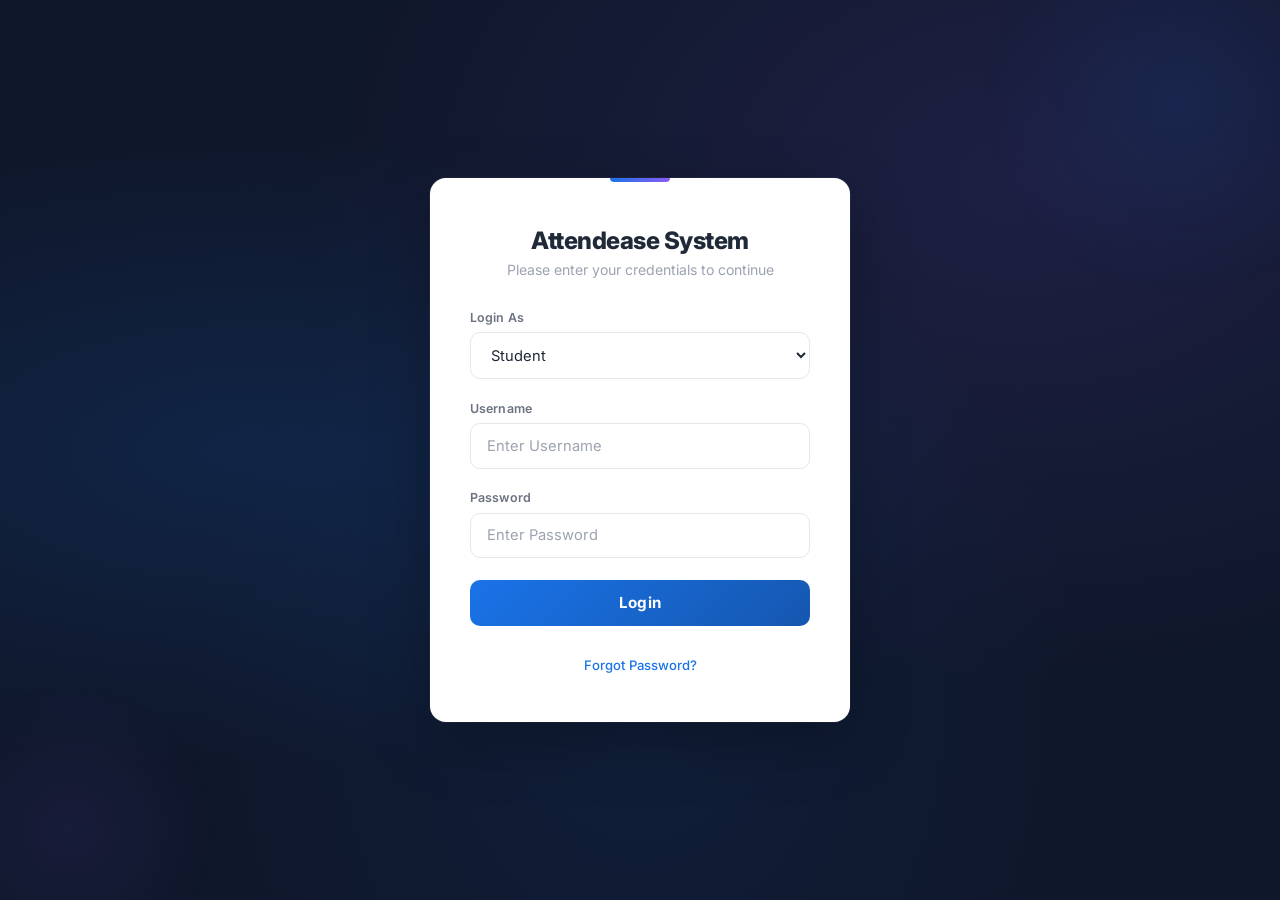
<file: loginbackup.html>
<!DOCTYPE html>
<html lang="en">

<head>
    <meta charset="UTF-8">
    <meta name="viewport" content="width=device-width, initial-scale=1.0">
    <title>Attendease System</title>
    <link rel="stylesheet" href="login.css">
</head>

<body>
    <div class="login-container">
        <form class="login-form" id="loginForm">
            <h2>Attendease System</h2>
            <p>Please enter your credentials to continue</p>

            <div class="input-group">
                <label for="role">Login As</label>
                <select id="role" name="role">
                    <option value="student">Student</option>
                    <option value="teacher">Teacher</option>
                    <option value="admin">Admin</option>
                </select>
            </div>

            <div class="input-group">
                <label for="username">Username</label>
                <input type="text" id="username" name="username" placeholder="Enter Username" required>
            </div>

            <div class="input-group">
                <label for="password">Password</label>
                <input type="password" id="password" name="password" placeholder="Enter Password" required>
            </div>

            <div class="error-message" id="errorMessage"></div>

            <button type="submit" class="login-btn" id="loginBtn">Login</button>

            <div class="footer-links">
                <a href="#" id="forgotPassword">Forgot Password?</a>
            </div>
        </form>
    </div>

    <script>
        document.getElementById('loginForm').addEventListener('submit', async function (e) {
            e.preventDefault();

            const role = document.getElementById('role').value;
            const username = document.getElementById('username').value.trim();
            const password = document.getElementById('password').value;
            const errorMessage = document.getElementById('errorMessage');
            const loginBtn = document.getElementById('loginBtn');

            // Clear previous errors
            errorMessage.textContent = '';
            errorMessage.style.display = 'none';

            // Basic validation
            if (!username || !password) {
                showError('Please fill in all fields');
                return;
            }

            if (username.length < 3) {
                showError('Username must be at least 3 characters');
                return;
            }

            if (password.length < 6) {
                showError('Password must be at least 6 characters');
                return;
            }

            // Show loading state
            loginBtn.disabled = true;
            loginBtn.textContent = 'Logging in...';

            try {
                // Option 1: Send to backend API
                const response = await fetch('/api/login', {
                    method: 'POST',
                    headers: {
                        'Content-Type': 'application/json',
                    },
                    body: JSON.stringify({ role, username, password })
                });

                const data = await response.json();

                if (response.ok && data.success) {
                    // Store session/token
                    localStorage.setItem('authToken', data.token);
                    localStorage.setItem('userRole', role);
                    localStorage.setItem('username', username);

                    // Redirect based on role
                    redirectToDashboard(role);
                } else {
                    showError(data.message || 'Invalid credentials');
                }
            } catch (error) {
                // For demo/testing without backend, use mock authentication
                if (mockAuthenticate(role, username, password)) {
                    localStorage.setItem('userRole', role);
                    localStorage.setItem('username', username);
                    redirectToDashboard(role);
                } else {
                    showError('Invalid username or password');
                }
            } finally {
                loginBtn.disabled = false;
                loginBtn.textContent = 'Login';
            }
        });

        function showError(message) {
            const errorMessage = document.getElementById('errorMessage');
            errorMessage.textContent = message;
            errorMessage.style.display = 'block';
        }

        function redirectToDashboard(role) {
            const dashboards = {
                student: '/student/dashboard.html',
                teacher: '/teacher/dashboard.html',
                admin: '/admin/dashboard.html'
            };
            window.location.href = dashboards[role] || '/dashboard.html';
        }

        // Mock authentication for testing (remove in production)
        function mockAuthenticate(role, username, password) {
            const mockUsers = {
                student: { username: 'student', password: 'student123' },
                teacher: { username: 'teacher', password: 'teacher123' },
                admin: { username: 'admin', password: 'admin123' }
            };

            const user = mockUsers[role];
            return user && user.username === username && user.password === password;
        }

        // Forgot password handler
        document.getElementById('forgotPassword').addEventListener('click', function (e) {
            e.preventDefault();
            const username = document.getElementById('username').value.trim();

            if (username) {
                alert(`Password reset link will be sent for: ${username}`);
                // In production: send request to /api/forgot-password
            } else {
                alert('Please enter your username first');
                document.getElementById('username').focus();
            }
        });

        // Check if already logged in
        window.addEventListener('load', function () {
            const token = localStorage.getItem('authToken');
            const role = localStorage.getItem('userRole');

            if (token && role) {
                redirectToDashboard(role);
            }
        });
    </script>
</body>

</html>
</file>
<file: login.css>
/* ===== GOOGLE FONT (loaded inline since login.html doesn't have it) ===== */
@import url('https://fonts.googleapis.com/css2?family=Inter:wght@400;500;600;700;800&display=swap');

/* ===== RESET ===== */
*, *::before, *::after {
    box-sizing: border-box;
    margin: 0;
    padding: 0;
}

:root {
    --primary: #1a73e8;
    --primary-dark: #1557b0;
    --primary-light: #e8f0fe;
    --primary-glow: rgba(26, 115, 232, 0.18);
    --accent-purple: #8b5cf6;
    --bg: #0f172a;
    --surface: #ffffff;
    --text: #1f2937;
    --text-secondary: #6b7280;
    --text-muted: #9ca3af;
    --border: #e5e7eb;
    --radius: 16px;
    --radius-sm: 10px;
    --transition: 0.3s cubic-bezier(0.4, 0, 0.2, 1);
}

/* ===== BODY – gradient background ===== */
body {
    font-family: 'Inter', 'Segoe UI', Tahoma, Geneva, Verdana, sans-serif;
    background: var(--bg);
    background-image:
        radial-gradient(ellipse at 20% 50%, rgba(26, 115, 232, 0.15) 0%, transparent 50%),
        radial-gradient(ellipse at 80% 20%, rgba(139, 92, 246, 0.12) 0%, transparent 50%),
        radial-gradient(ellipse at 50% 80%, rgba(26, 115, 232, 0.08) 0%, transparent 50%);
    display: flex;
    justify-content: center;
    align-items: center;
    min-height: 100vh;
    padding: 1.5rem;
}

/* floating dot decorations */
body::before,
body::after {
    content: '';
    position: fixed;
    border-radius: 50%;
    pointer-events: none;
    z-index: 0;
}

body::before {
    width: 400px;
    height: 400px;
    background: radial-gradient(circle, rgba(26,115,232,0.1) 0%, transparent 70%);
    top: -100px;
    right: -100px;
    animation: floatOrb 12s ease-in-out infinite;
}

body::after {
    width: 300px;
    height: 300px;
    background: radial-gradient(circle, rgba(139,92,246,0.08) 0%, transparent 70%);
    bottom: -80px;
    left: -80px;
    animation: floatOrb 15s ease-in-out infinite reverse;
}

@keyframes floatOrb {
    0%, 100% { transform: translate(0, 0); }
    50% { transform: translate(30px, -20px); }
}

/* ===== LOGIN CARD ===== */
.login-container {
    background: var(--surface);
    padding: 3rem 2.5rem;
    border-radius: var(--radius);
    box-shadow:
        0 20px 60px rgba(0, 0, 0, 0.25),
        0 0 0 1px rgba(255, 255, 255, 0.05);
    width: 100%;
    max-width: 420px;
    position: relative;
    z-index: 1;
    animation: slideUp 0.5s cubic-bezier(0.34, 1.56, 0.64, 1);
}

@keyframes slideUp {
    from {
        opacity: 0;
        transform: translateY(24px) scale(0.98);
    }
    to {
        opacity: 1;
        transform: translateY(0) scale(1);
    }
}

/* Accent bar on top */
.login-container::before {
    content: '';
    position: absolute;
    top: 0;
    left: 50%;
    transform: translateX(-50%);
    width: 60px;
    height: 4px;
    border-radius: 0 0 4px 4px;
    background: linear-gradient(90deg, var(--primary), var(--accent-purple));
}

/* ===== FORM HEADER ===== */
.login-form h2 {
    color: var(--text);
    font-size: 1.5rem;
    font-weight: 800;
    text-align: center;
    margin-bottom: 0.35rem;
    letter-spacing: -0.02em;
}

.login-form p {
    color: var(--text-muted);
    font-size: 0.88rem;
    margin-bottom: 2rem;
    text-align: center;
    font-weight: 400;
}

/* ===== INPUT GROUPS ===== */
.input-group {
    margin-bottom: 1.35rem;
}

.input-group label {
    display: block;
    font-size: 0.78rem;
    color: var(--text-secondary);
    margin-bottom: 0.45rem;
    font-weight: 600;
    letter-spacing: 0.01em;
}

.input-group input,
.input-group select {
    width: 100%;
    padding: 0.8rem 1rem;
    border: 1.5px solid var(--border);
    border-radius: var(--radius-sm);
    font-family: 'Inter', sans-serif;
    font-size: 0.92rem;
    color: var(--text);
    outline: none;
    background: var(--surface);
    transition: all var(--transition);
}

.input-group input::placeholder {
    color: var(--text-muted);
    font-weight: 400;
}

.input-group input:hover {
    border-color: #d1d5db;
}

.input-group input:focus {
    border-color: var(--primary);
    box-shadow: 0 0 0 4px var(--primary-glow);
}

/* ===== ERROR MESSAGE ===== */
.error-message {
    display: none;
    color: #dc2626;
    background: linear-gradient(135deg, #fef2f2, #fee2e2);
    border: 1px solid #fecaca;
    padding: 0.75rem 1rem;
    border-radius: var(--radius-sm);
    margin-bottom: 1.25rem;
    font-size: 0.82rem;
    font-weight: 500;
    text-align: center;
    animation: shakeError 0.4s ease;
}

@keyframes shakeError {
    0%, 100% { transform: translateX(0); }
    20% { transform: translateX(-6px); }
    40% { transform: translateX(6px); }
    60% { transform: translateX(-4px); }
    80% { transform: translateX(4px); }
}

/* ===== LOGIN BUTTON ===== */
.login-btn {
    width: 100%;
    padding: 0.85rem;
    background: linear-gradient(135deg, var(--primary), var(--primary-dark));
    color: white;
    border: none;
    border-radius: var(--radius-sm);
    font-family: 'Inter', sans-serif;
    font-size: 0.95rem;
    font-weight: 700;
    cursor: pointer;
    letter-spacing: 0.01em;
    transition: all var(--transition);
    position: relative;
    overflow: hidden;
}

.login-btn::after {
    content: '';
    position: absolute;
    inset: 0;
    background: linear-gradient(135deg, transparent 40%, rgba(255,255,255,0.12) 50%, transparent 60%);
    transform: translateX(-100%);
    transition: transform 0.5s ease;
}

.login-btn:hover {
    transform: translateY(-2px);
    box-shadow: 0 8px 24px rgba(26, 115, 232, 0.35);
}

.login-btn:hover::after {
    transform: translateX(100%);
}

.login-btn:active {
    transform: translateY(0);
    box-shadow: 0 4px 12px rgba(26, 115, 232, 0.25);
}

.login-btn:disabled {
    background: linear-gradient(135deg, #94a3b8, #9ca3af);
    cursor: not-allowed;
    transform: none;
    box-shadow: none;
}

/* ===== FOOTER LINKS ===== */
.footer-links {
    margin-top: 1.75rem;
    text-align: center;
}

.footer-links a {
    color: var(--primary);
    text-decoration: none;
    font-size: 0.82rem;
    font-weight: 500;
    transition: all var(--transition);
    position: relative;
}

.footer-links a::after {
    content: '';
    position: absolute;
    bottom: -2px;
    left: 0;
    width: 0;
    height: 1.5px;
    background: var(--primary);
    transition: width var(--transition);
}

.footer-links a:hover {
    color: var(--primary-dark);
}

.footer-links a:hover::after {
    width: 100%;
}

/* ===== RESPONSIVE ===== */
@media (max-width: 480px) {
    .login-container {
        padding: 2.25rem 1.75rem;
    }

    .login-form h2 {
        font-size: 1.3rem;
    }
}
</file>
